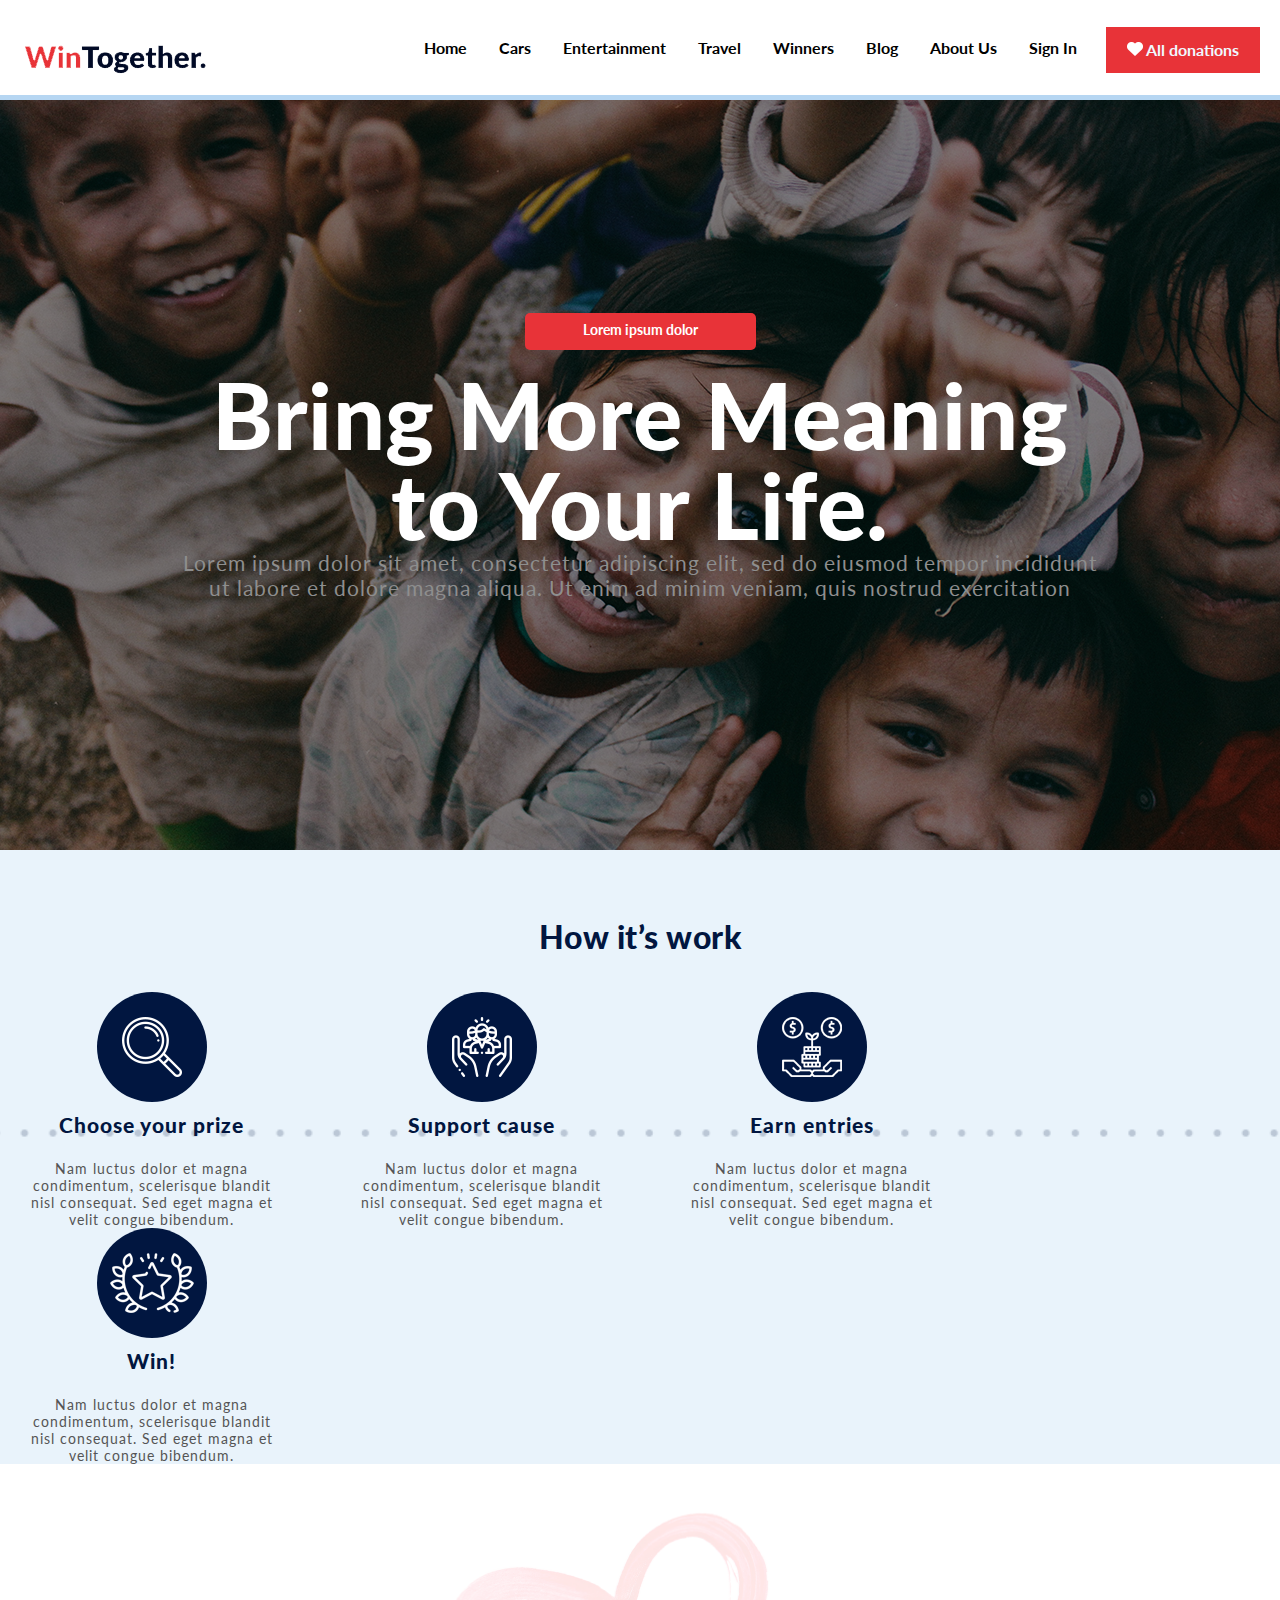
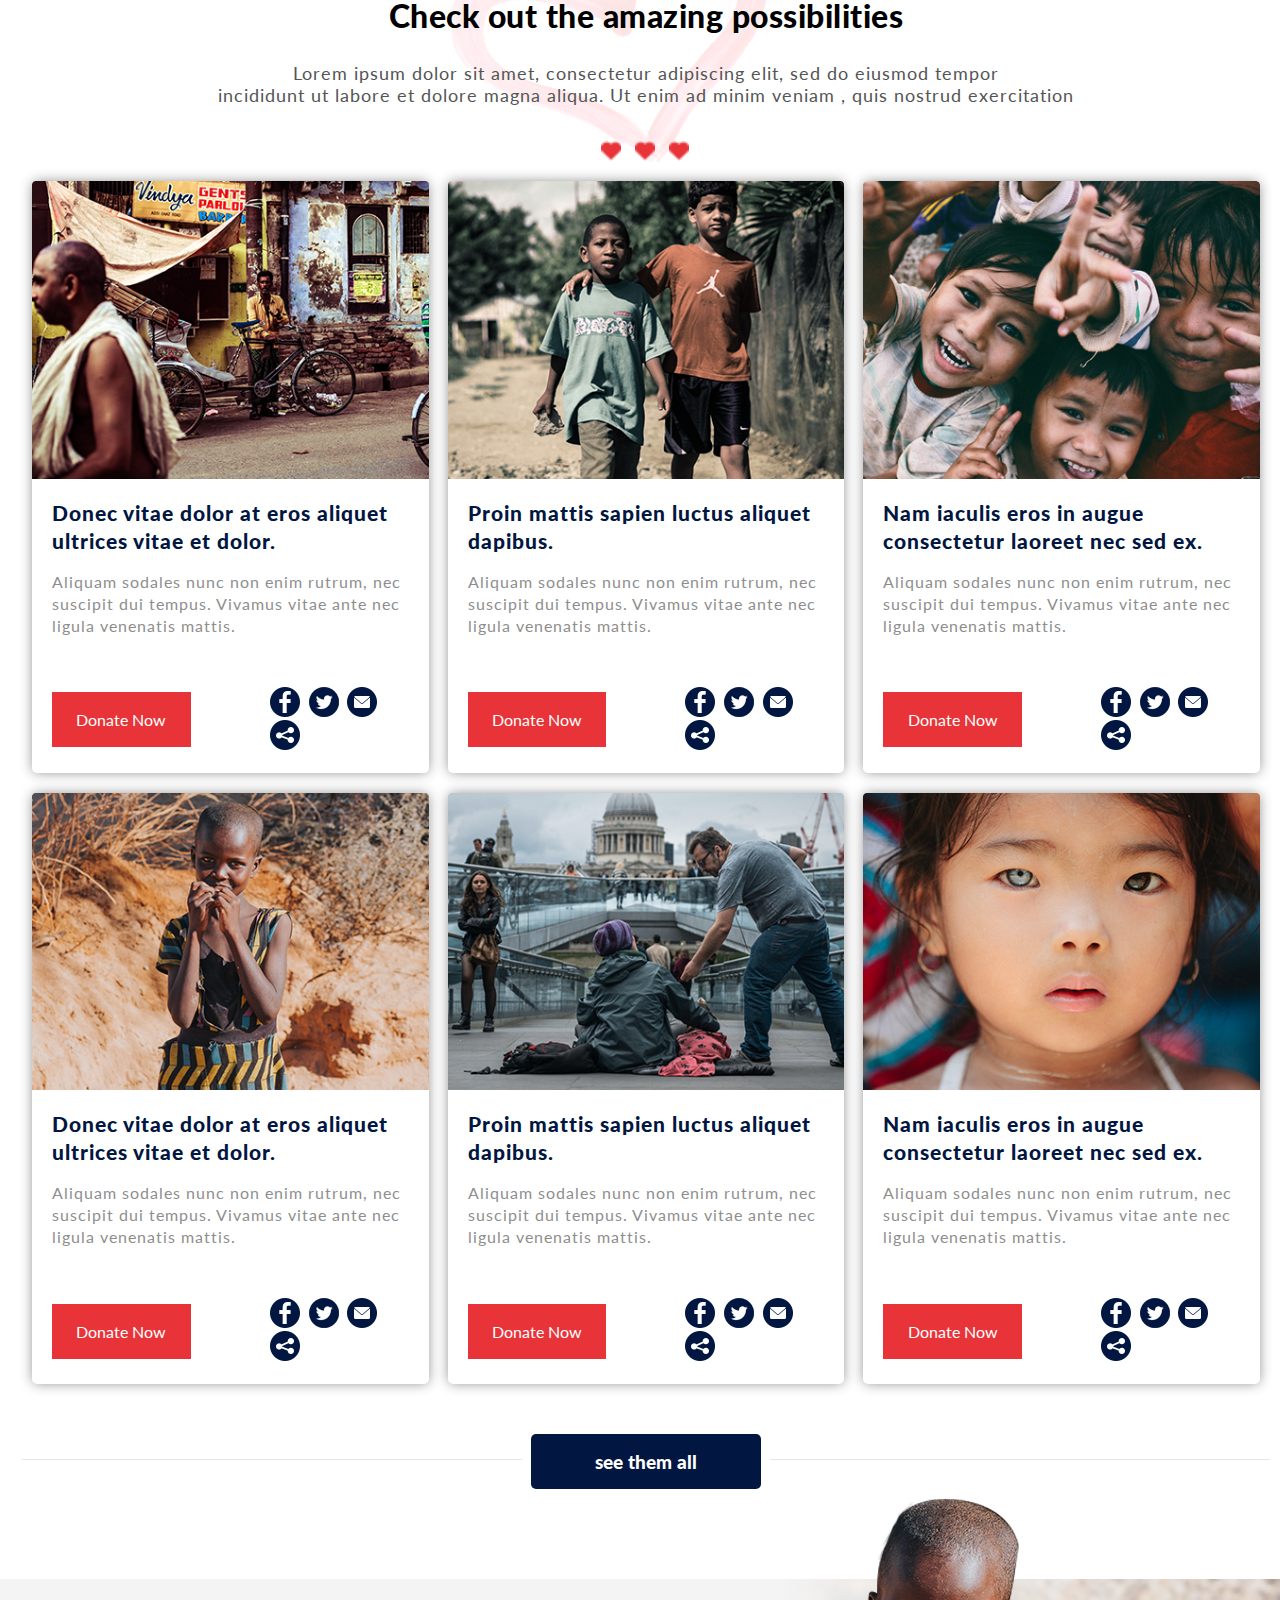
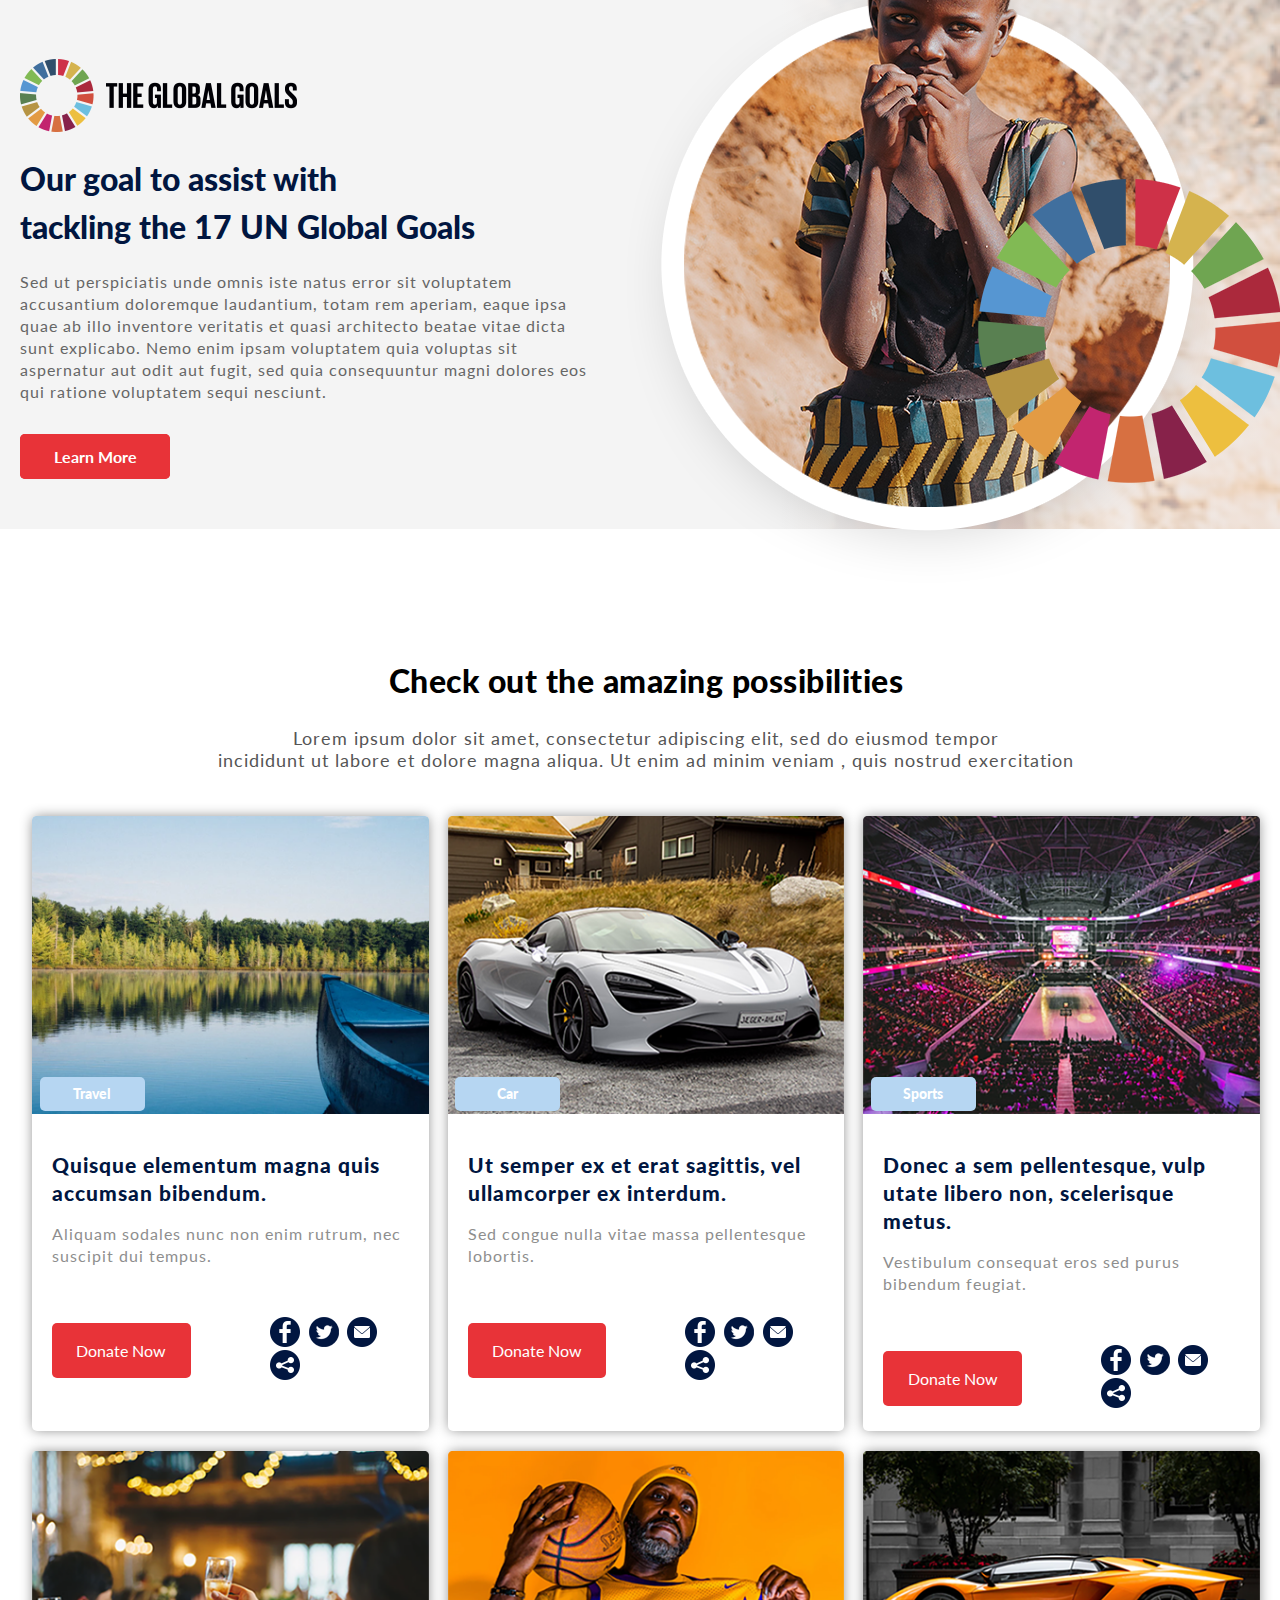
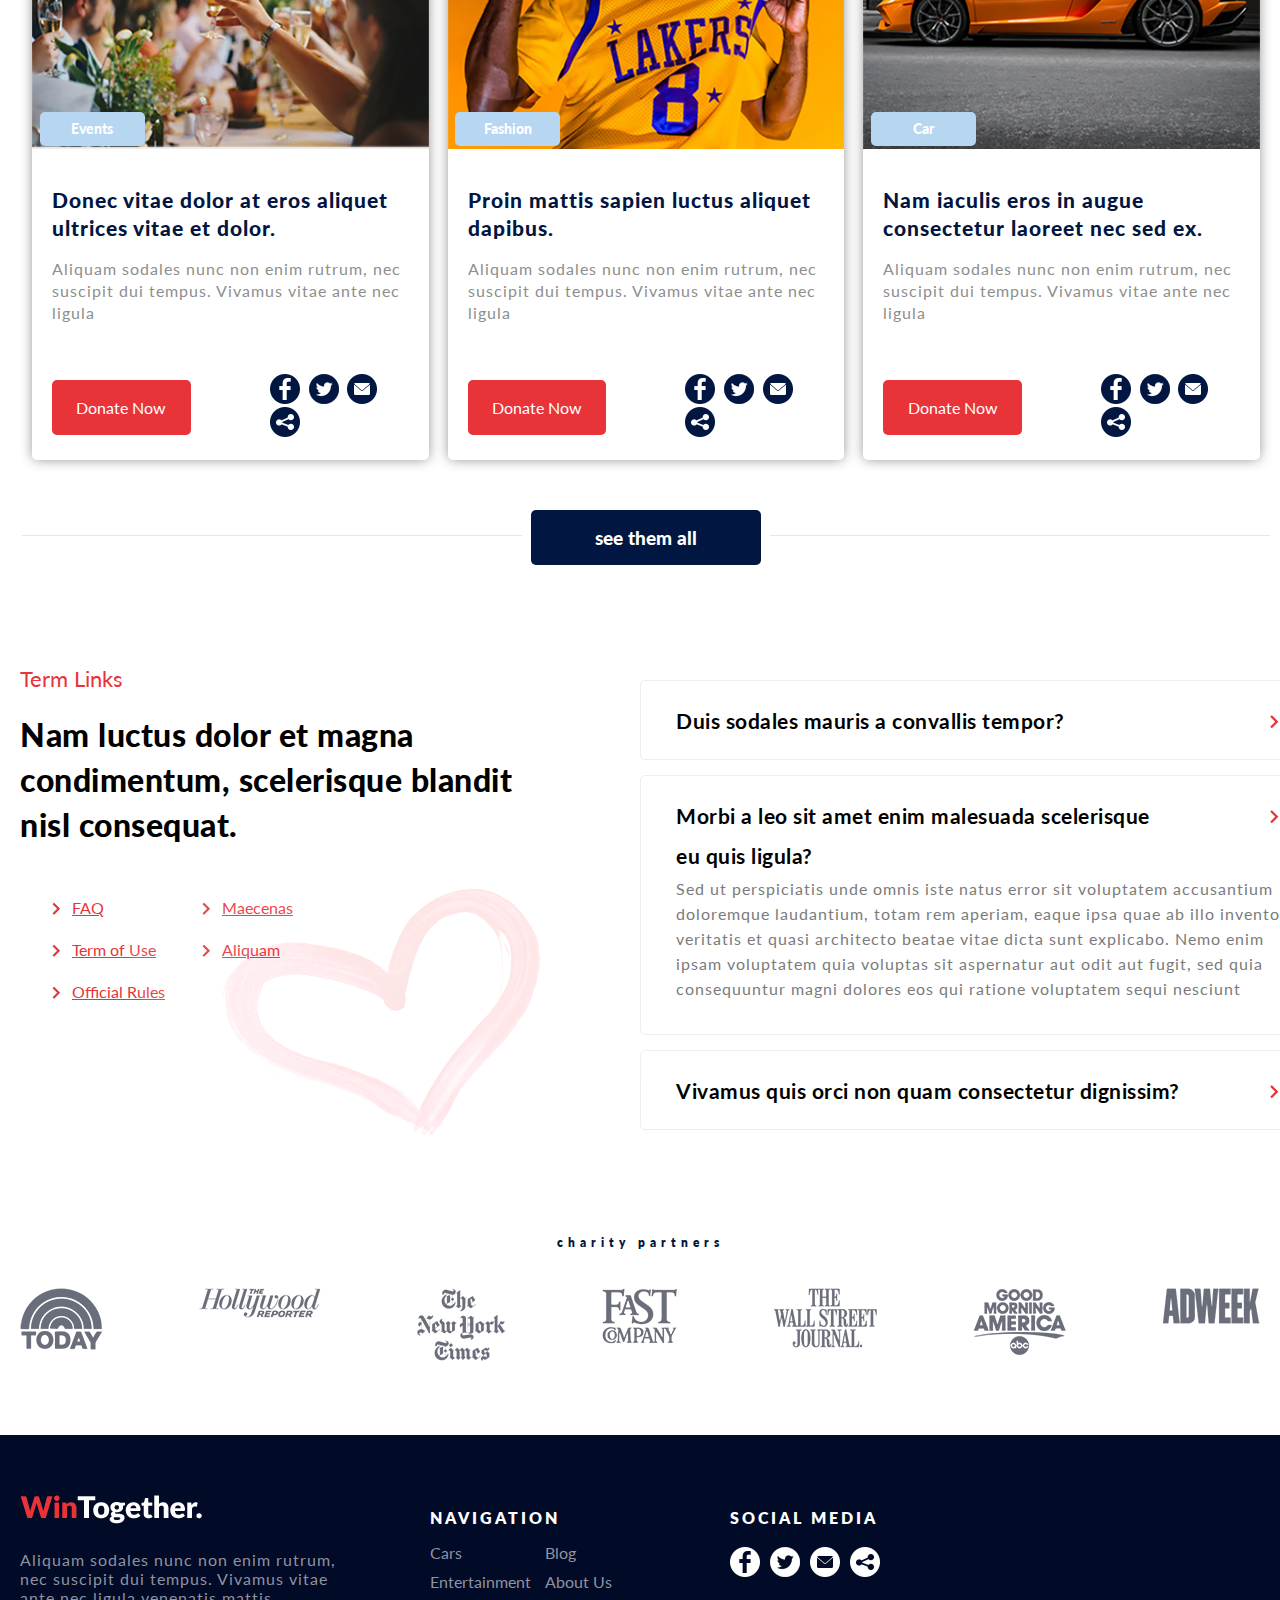
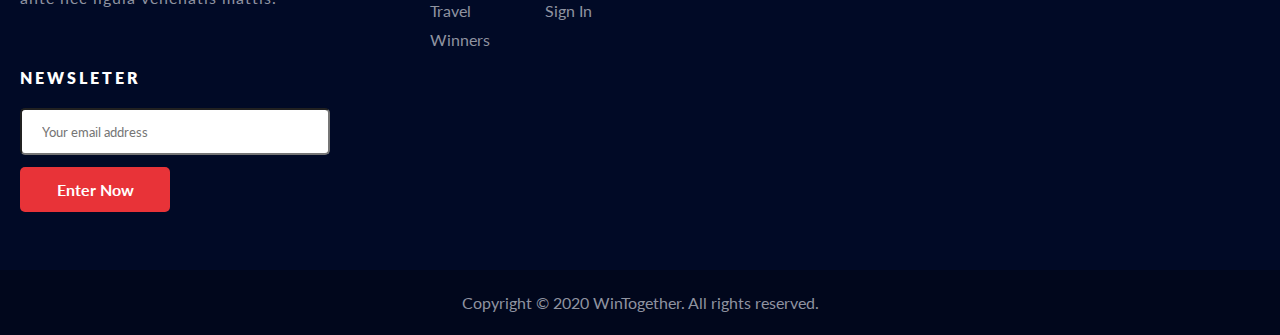
<file: index.html>
<!DOCTYPE html>
<html lang="en">
<head>
    <meta charset="utf-8">
    <meta name="viewport" content="width=device-width, minimum-scale=1.0, maximum-scale=1.0, initial-scale=1.0>
    <meta name="format-detection" content="telephone=no">
    <title>Win together | Home</title>
    <link rel="stylesheet" href="css/style.css">
</head>
<body>
    <main>
    <!-- header section start-->
    <header class="header-wrap">
            <div class="common-wrap clear">
                <div class="header-inner">
                    <a href="#">
                        <div class="logo-wrap">
                            <img src="img/win.png" alt="logo">
                        </div>
                    </a>
                    <nav class="nav-wrap">
                        <div class="main-nav">
                            <ul>
                                <li><a href="#">Home</a></li>
                                <li><a href="#">Cars</a></li>
                                <li><a href="#">Entertainment</a></li>
                                <li><a href="#">Travel</a></li>
                                <li><a href="#">Winners</a></li>
                                <li><a href="#">Blog</a></li>
                                <li><a href="#">About Us</a></li>
                                <li><a href="#">Sign In</a></li>
                            </ul>
                        </div>
                        <div class="side-nav">
                            <div class="header-btn">
                                <a href="#">
                                    <img src="img/heart icon.png" alt="heart-icon">
                                    All donations
                                </a>
                            </div>
                        </div>
                    </nav>
                </div>
            </div>
    </header>
    <!-- header section end -->
    <section class="main-content-wrap">
        <!-- hero section start -->
        <section class="hero-wrap">
            <div class="common-wrap clear">
                <div class="hero-inner">
                    <div class="hero-btn">
                        <a href="#">
                            Lorem ipsum dolor
                        </a>
                    </div>
                    <div class="hero-txt">
                        <h1>Bring More Meaning to Your Life.</h1>
                    <p>Lorem ipsum dolor sit amet, consectetur adipiscing elit, sed do eiusmod tempor incididunt ut labore et dolore magna aliqua. Ut enim ad minim veniam, quis nostrud exercitation </p>
                    </div>
                </div>
            </div>
        </section>
        <!-- hero section end -->

        <!-- activity section start -->
        <section class="activity-wrap">
            <div class="common-wrap clear">
                <div class="activity-inner">
                    <h2>How it’s work</h2>
                    <div class="activity-item-wrap">
                        <div class="activity-item reason">
                            <figure class="activity-item-logo">
                                <img src="img/icon-1.png" alt="">
                            </figure>
                            <h3>Choose your prize</h3>
                            <p>Nam luctus dolor et magna condimentum, scelerisque blandit nisl consequat. Sed eget magna et velit congue bibendum.</p>
                        </div>
                        <div class="activity-item reason">
                            <figure class="activity-item-logo">
                                <img src="img/icon-2.png" alt="">
                            </figure>
                            <h3>Support cause</h3>
                            <p>Nam luctus dolor et magna condimentum, scelerisque blandit nisl consequat. Sed eget magna et velit congue bibendum.</p>
                        </div>
                        <div class="activity-item reason">
                            <figure class="activity-item-logo">
                                <img src="img/icon-3.png" alt="">
                            </figure>
                            <h3>Earn entries</h3>
                            <p>Nam luctus dolor et magna condimentum, scelerisque blandit nisl consequat. Sed eget magna et velit congue bibendum.</p>
                        </div>
                        <div class="activity-item">
                            <figure class="activity-item-logo">
                                <img src="img/icon-4.png" alt="">
                            </figure>
                            <h3>Win!</h3>
                            <p>Nam luctus dolor et magna condimentum, scelerisque blandit nisl consequat. Sed eget magna et velit congue bibendum.</p>
                        </div>
                    </div>
                </div>
            </div>
        </section>
        <!-- activity section end -->

        <!-- amazing-wrap section start -->
        <section class="amazing-wrap">
            <div class="common-wrap clear">
                <div class="amazing-inner">
                    <div class="amazing-txt-wrap">
                        <h2>Check out the amazing possibilities</h2>
                        <p>Lorem ipsum dolor sit amet, consectetur adipiscing elit, sed do eiusmod tempor <br> incididunt ut labore et dolore magna aliqua.
                            Ut enim ad minim veniam
                           , quis nostrud exercitation </p>
                    </div>
                    <div class="love-slider">
                        <ul>
                            <li><a href="#"><img src="img/heart icon red.png" alt=""></a></li>
                            <li><a href="#"><img src="img/heart icon red.png" alt=""></a></li>
                            <li><a href="#"><img src="img/heart icon red.png" alt=""></a></li>
                        </ul>
                    </div>
                    <div class="amazing-item-wrap">
                        <div class="amazing-item">
                           <div class="amazing-item-thumb">
                                <figure>
                                    <img src="img/item-img-1.png" alt="">
                                </figure>
                           </div>
                           <div class="amazing-item-content">
                                <h3>Donec vitae dolor at eros aliquet ultrices vitae et dolor.</h3>
                                <p>Aliquam sodales nunc non enim rutrum, nec suscipit dui tempus. Vivamus vitae ante nec ligula venenatis mattis.</p>
                                <div class="amazing-content-btn-wrap">
                                    <div class="amazing-content-btn">
                                        <a href="#">Donate Now</a>
                                    </div>
                                    <div class="amazing-social-wrap">
                                        <ul>
                                            <li><a href="#"><img src="img/facebook.png" alt=""></a></li>
                                            <li><a href="#"><img src="img/twitter.png" alt=""></a></li>
                                            <li><a href="#"><img src="img/email.png" alt=""></a></li>
                                            <li><a href="#"><img src="img/share.png" alt=""></a></li>
                                        </ul>
                                    </div>
                                </div>
                           </div>
                        </div>
                        <div class="amazing-item">
                            <div class="amazing-item-thumb">
                                 <figure>
                                     <img src="img/ben-dutton-XHRF9iaS7nM-unsplash.png" alt="">
                                 </figure>
                            </div>
                            <div class="amazing-item-content">
                                 <h3>Proin mattis sapien luctus aliquet dapibus.</h3>
                                 <p>Aliquam sodales nunc non enim rutrum, nec suscipit dui tempus. Vivamus vitae ante nec ligula venenatis mattis.</p>
                                 <div class="amazing-content-btn-wrap">
                                     <div class="amazing-content-btn">
                                         <a href="#">Donate Now</a>
                                     </div>
                                     <div class="amazing-social-wrap">
                                         <ul>
                                             <li><a href="#"><img src="img/facebook.png" alt=""></a></li>
                                             <li><a href="#"><img src="img/twitter.png" alt=""></a></li>
                                             <li><a href="#"><img src="img/email.png" alt=""></a></li>
                                             <li><a href="#"><img src="img/share.png" alt=""></a></li>
                                         </ul>
                                     </div>
                                 </div>
                            </div>
                         </div>
                         <div class="amazing-item">
                            <div class="amazing-item-thumb">
                                 <figure>
                                     <img src="img/larm-rmah-AEaTUnvneik-unsplash.png" alt="">
                                 </figure>
                            </div>
                            <div class="amazing-item-content">
                                 <h3>Nam iaculis eros in augue consectetur laoreet nec sed ex.</h3>
                                 <p>Aliquam sodales nunc non enim rutrum, nec suscipit dui tempus. Vivamus vitae ante nec ligula venenatis mattis.</p>
                                 <div class="amazing-content-btn-wrap">
                                     <div class="amazing-content-btn">
                                         <a href="#">Donate Now</a>
                                     </div>
                                     <div class="amazing-social-wrap">
                                         <ul>
                                            <li><a href="#"><img src="img/facebook.png" alt=""></a></li>
                                            <li><a href="#"><img src="img/twitter.png" alt=""></a></li>
                                            <li><a href="#"><img src="img/email.png" alt=""></a></li>
                                            <li><a href="#"><img src="img/share.png" alt=""></a></li>
                                         </ul>
                                     </div>
                                 </div>
                            </div>
                         </div>
                         <div class="amazing-item">
                            <div class="amazing-item-thumb">
                                 <figure>
                                     <img src="img/tucker-tangeman-IrtRZ-6HxIE-unsplash.png" alt="">
                                 </figure>
                            </div>
                            <div class="amazing-item-content">
                                 <h3>Donec vitae dolor at eros aliquet ultrices vitae et dolor.</h3>
                                 <p>Aliquam sodales nunc non enim rutrum, nec suscipit dui tempus. Vivamus vitae ante nec ligula venenatis mattis.</p>
                                 <div class="amazing-content-btn-wrap">
                                     <div class="amazing-content-btn">
                                         <a href="#">Donate Now</a>
                                     </div>
                                     <div class="amazing-social-wrap">
                                         <ul>
                                            <li><a href="#"><img src="img/facebook.png" alt=""></a></li>
                                            <li><a href="#"><img src="img/twitter.png" alt=""></a></li>
                                            <li><a href="#"><img src="img/email.png" alt=""></a></li>
                                            <li><a href="#"><img src="img/share.png" alt=""></a></li>
                                         </ul>
                                     </div>
                                 </div>
                            </div>
                         </div>
                         <div class="amazing-item">
                            <div class="amazing-item-thumb">
                                 <figure>
                                     <img src="img/tom-parsons-pVmjvK44Dao-unsplash.png" alt="">
                                 </figure>
                            </div>
                            <div class="amazing-item-content">
                                 <h3>Proin mattis sapien luctus aliquet dapibus.</h3>
                                 <p>Aliquam sodales nunc non enim rutrum, nec suscipit dui tempus. Vivamus vitae ante nec ligula venenatis mattis.</p>
                                 <div class="amazing-content-btn-wrap">
                                     <div class="amazing-content-btn">
                                         <a href="#">Donate Now</a>
                                     </div>
                                     <div class="amazing-social-wrap">
                                         <ul>
                                            <li><a href="#"><img src="img/facebook.png" alt=""></a></li>
                                            <li><a href="#"><img src="img/twitter.png" alt=""></a></li>
                                            <li><a href="#"><img src="img/email.png" alt=""></a></li>
                                            <li><a href="#"><img src="img/share.png" alt=""></a></li>
                                         </ul>
                                     </div>
                                 </div>
                            </div>
                         </div>
                         <div class="amazing-item">
                            <div class="amazing-item-thumb">
                                 <figure>
                                     <img src="img/karl-fredrickson-3rb_hH3qzio-unsplash.png" alt="">
                                 </figure>
                            </div>
                            <div class="amazing-item-content">
                                 <h3>Nam iaculis eros in augue consectetur laoreet nec sed ex.</h3>
                                 <p>Aliquam sodales nunc non enim rutrum, nec suscipit dui tempus. Vivamus vitae ante nec ligula venenatis mattis.</p>
                                 <div class="amazing-content-btn-wrap">
                                     <div class="amazing-content-btn">
                                         <a href="#">Donate Now</a>
                                     </div>
                                     <div class="amazing-social-wrap">
                                         <ul>
                                            <li><a href="#"><img src="img/facebook.png" alt=""></a></li>
                                            <li><a href="#"><img src="img/twitter.png" alt=""></a></li>
                                            <li><a href="#"><img src="img/email.png" alt=""></a></li>
                                            <li><a href="#"><img src="img/share.png" alt=""></a></li>
                                         </ul>
                                     </div>
                                 </div>
                            </div>
                         </div>
                    </div>
                    <div class="see-them-btn">
                        <a href="#">see them all</a>
                    </div>
                </div>
            </div>
        </section>
        <!-- amazing-wrap section end -->

        <!-- global-goals section start -->
        <section class="global-goals">
            <div class="common-wrap clear">
                <div class="global-goals-inner">
                    <div class="global-goals-content">
                        <div class="global-goals-logo">
                            <figure><img src="img/GG_logo-horizontal.png" alt=""></figure>
                        </div>
                        <div class="global-txt">
                            <h2>Our goal to assist with <br>
                                tackling the 17 UN Global Goals</h2>
                            <p>Sed ut perspiciatis unde omnis iste natus error sit voluptatem accusantium doloremque laudantium, totam rem aperiam, eaque ipsa quae ab illo inventore veritatis et quasi architecto beatae vitae dicta sunt explicabo. Nemo enim ipsam voluptatem quia voluptas sit aspernatur aut odit aut fugit, sed quia consequuntur magni dolores eos qui ratione voluptatem sequi nesciunt. 
                            </p>
                        </div>
                        <a href="#">
                            <div class="learn-more-btn">
                                <a href="#">Learn More</a>
                            </div>
                        </a>
                    </div>
                    <div class="global-goals-thumbs">
                        <figure>
                            <img src="img/global-thumbs.png" alt="">
                        </figure>
                    </div>
                    
                </div>
            </div>
        </section>
        <!-- global-goals section end -->

        <!-- possibility section start -->
        <section class="possibility">
            <div class="common-wrap clear">
                <div class="possibility-inner">
                    <div class="possibility-txt-wrap">
                        <h2>Check out the amazing possibilities</h2>
                        <p>Lorem ipsum dolor sit amet, consectetur adipiscing elit, sed do eiusmod tempor <br> incididunt ut labore et dolore magna aliqua.
                            Ut enim ad minim veniam
                           , quis nostrud exercitation </p>
                    </div>
                    <div class="possibility-item-wrap">
                        <div class="possibility-item">
                            <div class="possibility-item-thumb">
                                <img src="img/possibility-1.png" alt="">
                                <div class="thumb-stamp">
                                    <a href="#">Travel</a>
                                </div>
                            </div>
                            <div class="possibility-item-content">
                                <h3>Quisque elementum magna quis accumsan bibendum.</h3>
                                <p>Aliquam sodales nunc non enim rutrum, nec suscipit dui tempus.</p>
                                <div class="possibility-content-btn-wrap">
                                    <div class="possibility-content-btn">
                                        <a href="#">Donate Now</a>
                                    </div>
                                    <div class="possibility-social-wrap">
                                        <ul>
                                           <li><a href="#"><img src="img/facebook.png" alt=""></a></li>
                                           <li><a href="#"><img src="img/twitter.png" alt=""></a></li>
                                           <li><a href="#"><img src="img/email.png" alt=""></a></li>
                                           <li><a href="#"><img src="img/share.png" alt=""></a></li>
                                        </ul>
                                    </div>
                                </div>
                           </div>
                        </div>
                        <div class="possibility-item">
                            <div class="possibility-item-thumb">
                                <img src="img/possibility-2.png" alt="">
                                <div class="thumb-stamp">
                                    <a href="#">Car</a>
                                </div>
                            </div>
                            <div class="possibility-item-content">
                                <h3>Ut semper ex et erat sagittis, vel ullamcorper ex interdum.</h3>
                                <p>Sed congue nulla vitae massa pellentesque lobortis.</p>
                                <div class="possibility-content-btn-wrap">
                                    <div class="possibility-content-btn">
                                        <a href="#">Donate Now</a>
                                    </div>
                                    <div class="possibility-social-wrap">
                                        <ul>
                                           <li><a href="#"><img src="img/facebook.png" alt=""></a></li>
                                           <li><a href="#"><img src="img/twitter.png" alt=""></a></li>
                                           <li><a href="#"><img src="img/email.png" alt=""></a></li>
                                           <li><a href="#"><img src="img/share.png" alt=""></a></li>
                                        </ul>
                                    </div>
                                </div>
                           </div>
                        </div>
                        <div class="possibility-item">
                            <div class="possibility-item-thumb">
                                <img src="img/possibility-3.png" alt="">
                                <div class="thumb-stamp">
                                    <a href="#">Sports</a>
                                </div>
                            </div>
                            <div class="possibility-item-content">
                                <h3>Donec a sem pellentesque, vulp utate libero non, scelerisque metus.</h3>
                                <p>Vestibulum consequat eros sed purus bibendum feugiat.</p>
                                <div class="possibility-content-btn-wrap">
                                    <div class="possibility-content-btn">
                                        <a href="#">Donate Now</a>
                                    </div>
                                    <div class="possibility-social-wrap">
                                        <ul>
                                           <li><a href="#"><img src="img/facebook.png" alt=""></a></li>
                                           <li><a href="#"><img src="img/twitter.png" alt=""></a></li>
                                           <li><a href="#"><img src="img/email.png" alt=""></a></li>
                                           <li><a href="#"><img src="img/share.png" alt=""></a></li>
                                        </ul>
                                    </div>
                                </div>
                           </div>
                        </div>
                        <div class="possibility-item">
                            <div class="possibility-item-thumb">
                                <img src="img/possibility-4.png" alt="">
                                <div class="thumb-stamp">
                                    <a href="#">Events</a>
                                </div>
                            </div>
                            <div class="possibility-item-content">
                                <h3>Donec vitae dolor at eros aliquet ultrices vitae et dolor.</h3>
                                <p>Aliquam sodales nunc non enim rutrum, nec suscipit dui tempus. Vivamus vitae ante nec ligula</p>
                                <div class="possibility-content-btn-wrap">
                                    <div class="possibility-content-btn">
                                        <a href="#">Donate Now</a>
                                    </div>
                                    <div class="possibility-social-wrap">
                                        <ul>
                                           <li><a href="#"><img src="img/facebook.png" alt=""></a></li>
                                           <li><a href="#"><img src="img/twitter.png" alt=""></a></li>
                                           <li><a href="#"><img src="img/email.png" alt=""></a></li>
                                           <li><a href="#"><img src="img/share.png" alt=""></a></li>
                                        </ul>
                                    </div>
                                </div>
                           </div>
                        </div>
                        <div class="possibility-item">
                            <div class="possibility-item-thumb">
                                <img src="img/possibility-5.png" alt="">
                                <div class="thumb-stamp">
                                    <a href="#">Fashion</a>
                                </div>
                            </div>
                            <div class="possibility-item-content">
                                <h3>Proin mattis sapien luctus aliquet dapibus.</h3>
                                <p>Aliquam sodales nunc non enim rutrum, nec suscipit dui tempus. Vivamus vitae ante nec ligula</p>
                                <div class="possibility-content-btn-wrap">
                                    <div class="possibility-content-btn">
                                        <a href="#">Donate Now</a>
                                    </div>
                                    <div class="possibility-social-wrap">
                                        <ul>
                                           <li><a href="#"><img src="img/facebook.png" alt=""></a></li>
                                           <li><a href="#"><img src="img/twitter.png" alt=""></a></li>
                                           <li><a href="#"><img src="img/email.png" alt=""></a></li>
                                           <li><a href="#"><img src="img/share.png" alt=""></a></li>
                                        </ul>
                                    </div>
                                </div>
                           </div>
                        </div>
                        <div class="possibility-item">
                            <div class="possibility-item-thumb">
                                <img src="img/possibility-6.png" alt="">
                                <div class="thumb-stamp">
                                    <a href="#">Car</a>
                                </div>
                            </div>
                            <div class="possibility-item-content">
                                <h3>Nam iaculis eros in augue consectetur laoreet nec sed ex.</h3>
                                <p>Aliquam sodales nunc non enim rutrum, nec suscipit dui tempus. Vivamus vitae ante nec ligula</p>
                                <div class="possibility-content-btn-wrap">
                                    <div class="possibility-content-btn">
                                        <a href="#">Donate Now</a>
                                    </div>
                                    <div class="possibility-social-wrap">
                                        <ul>
                                           <li><a href="#"><img src="img/facebook.png" alt=""></a></li>
                                           <li><a href="#"><img src="img/twitter.png" alt=""></a></li>
                                           <li><a href="#"><img src="img/email.png" alt=""></a></li>
                                           <li><a href="#"><img src="img/share.png" alt=""></a></li>
                                        </ul>
                                    </div>
                                </div>
                           </div>
                        </div>
                    </div>
                    <div class="see-them-btn">
                        <a href="#">see them all</a>
                    </div>
                </div>
            </div>
        </section>
        <!-- possibility section end -->

        <!-- terms section start -->
        <section class="terms">
            <div class="common-wrap clear">
                <div class="terms-inner">
                    <div class="terms-qstn">
                        <span>Term Links</span>
                        <h2>Nam luctus dolor et magna 
                            condimentum, scelerisque blandit
                            nisl consequat. </h2>
                        <div class="terms-links">
                            <div class="terms-item">
                                <figure><img src="img/arrow icon.png" alt=""></figure>
                                <span><a href="#">FAQ</a></span>
                            </div>
                            <div class="terms-item">
                                <figure><img src="img/arrow icon.png" alt=""></figure>
                                <span><a href="#">Maecenas</a></span>
                            </div>
                            <div class="terms-item">
                                <figure><img src="img/arrow icon.png" alt=""></figure>
                                <span><a href="#">Term of Use</a></span>
                            </div>
                            <div class="terms-item">
                                <figure><img src="img/arrow icon.png" alt=""></figure>
                                <span><a href="#">Aliquam</a></span>
                            </div>
                            <div class="terms-item">
                                <figure><img src="img/arrow icon.png" alt=""></figure>
                                <span><a href="#">Official Rules</a></span>
                            </div>
                        </div>
                        <div class="love-bg">
                            <figure><img src="img/AdobeStock_298440525.png" alt=""></figure>
                        </div>
                </div>
                <div class="faq">
                    <div class="faq-item">
                        <h2>Duis sodales mauris a convallis tempor?</h2>
                    </div>
                    <div class="faq-item">
                        <h2>Morbi a leo sit amet enim malesuada scelerisque <br> eu quis ligula?</h2>
                        <p>Sed ut perspiciatis unde omnis iste natus error sit voluptatem accusantium doloremque laudantium, totam rem aperiam, eaque ipsa quae ab illo inventore veritatis et quasi architecto beatae vitae dicta sunt explicabo. Nemo enim ipsam voluptatem quia voluptas sit aspernatur aut odit aut fugit, sed quia consequuntur magni dolores eos qui ratione voluptatem sequi nesciunt</p>
                    </div>
                    <div class="faq-item">
                        <h2>Vivamus quis orci non quam consectetur dignissim?</h2>
                    </div>
                </div>
            </div>
        </section>
        <!-- terms section end-->

        <!-- sponsor section start -->
        <section class="sponsor">
            <div class="common-wrap clear">
                <div class="sponsor-inner">
                    <h3>charity partners</h3>
                    <div class="partner-wrap">
                        <ul>
                            <li><a href="#"><img src="img/1.png" alt=""></a></li>
                            <li><a href="#"><img src="img/2.png" alt=""></a></li>
                            <li><a href="#"><img src="img/3.png" alt=""></a></li>
                            <li><a href="#"><img src="img/4.png" alt=""></a></li>
                            <li><a href="#"><img src="img/5.png" alt=""></a></li>
                            <li><a href="#"><img src="img/6.png" alt=""></a></li>
                            <li><a href="#"><img src="img/7.png" alt=""></a></li>
                        </ul>
                    </div>
                </div>
            </div>
        </section>
        <!-- sponsor section end -->

    </section>
    <!-- footer section start -->
    <footer class="footer-wrap">
            <div class="common-wrap clear">
                <div class="footer-inner">
                    <div class="footer-description">
                        <div class="footer-logo">
                            <figure><img src="img/WinTogether..png" alt=""></figure>
                        </div>
                        <p>Aliquam sodales nunc non enim rutrum, nec suscipit dui tempus. Vivamus vitae ante nec ligula venenatis mattis.</p>
                    </div>
                    <div class="footer-navigatin">
                        <h3>NAVIGATION</h3>
                        <ul>
                            <li><a href="#">Cars</a></li>
                            <li><a href="#">Blog</a></li>
                            <li><a href="#">Entertainment</a></li>
                            <li><a href="#">About Us</a></li>
                            <li><a href="#">Travel</a></li>
                            <li><a href="#">Sign In</a></li>
                            <li><a href="#">Winners</a></li>
                        </ul>
                    </div>
                    <div class="footer-social">
                        <h3>SOCIAL MEDIA</h3>
                        <ul>
                            <li><a href="#"><img src="img/facebook-footer.png" alt=""></a></li>
                            <li><a href="#"><img src="img/twitter-footer.png" alt=""></a></li>
                            <li><a href="#"><img src="img/email-footer.png" alt=""></a></li>
                            <li><a href="#"><img src="img/share-footer.png" alt=""></a></li>
                        </ul>
                    </div>
                    <div class="footer-newsteller">
                        <h3>NEWSLETER</h3>
                        <input type="email" placeholder="Your email address">
                        <div class="enter-now-btn">
                            <a href="#">Enter Now</a>
                        </div>
                    </div>
                </div>
            </div>
            <div class="footer-bottom">
                <a href="#">Copyright © 2020 WinTogether. All rights reserved. </a>
            </div>
    </footer>
    <!-- footer section end -->
    </main>
</body>
</html>
</file>
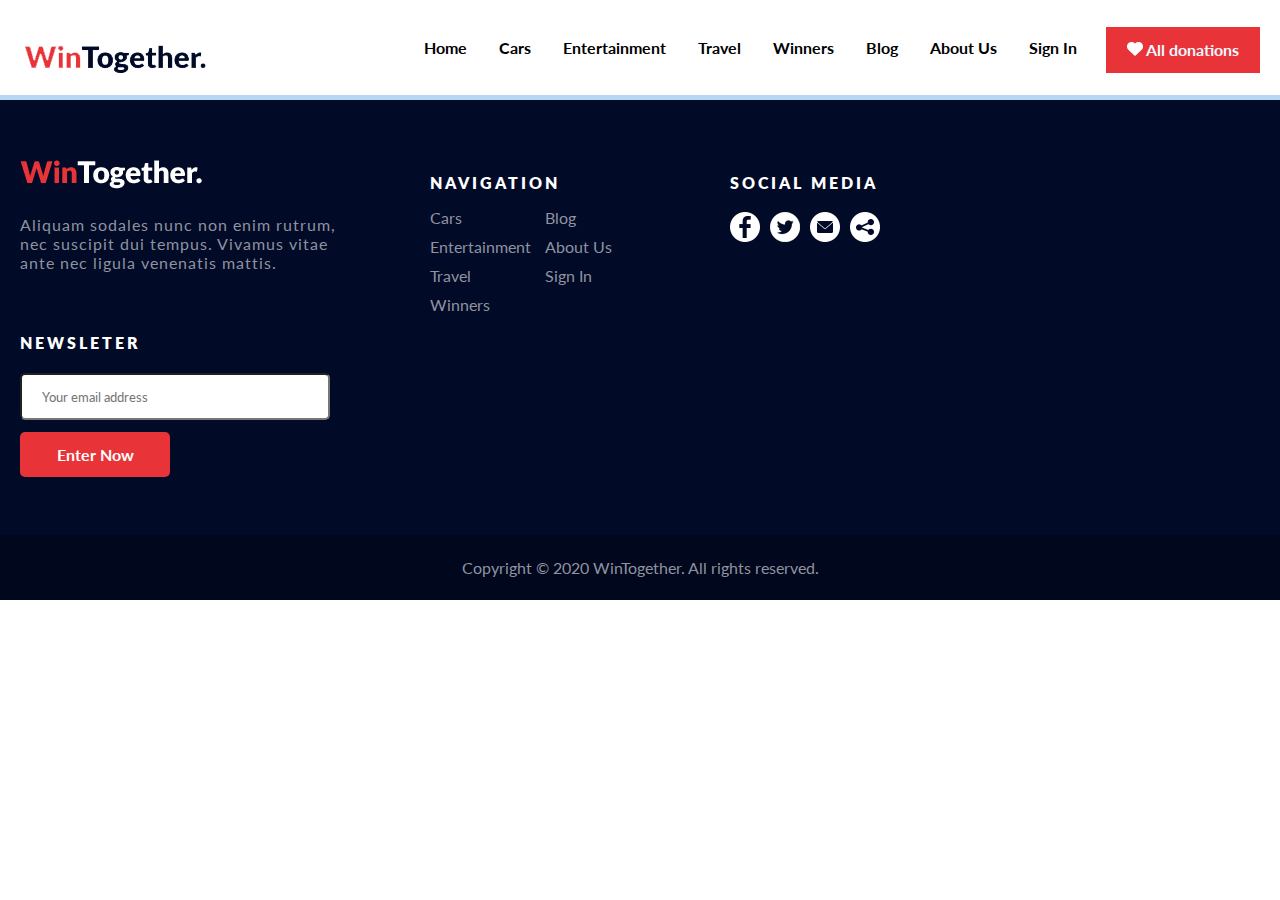
<file: about.html>
<!DOCTYPE html>
<html lang="en">
<head>
    <meta charset="utf-8">
    <meta name="viewport" content="width=device-width, minimum-scale=1.0, maximum-scale=1.0, initial-scale=1.0>
    <meta name="format-detection" content="telephone=no">
    <title>Win together | about</title>
    <link rel="stylesheet" href="css/style.css">
</head>
<body>
    <main>
    <!-- header section start-->
    <header class="header-wrap">
            <div class="common-wrap clear">
                <div class="header-inner">
                    <a href="#">
                        <div class="logo-wrap">
                            <img src="img/win.png" alt="logo">
                        </div>
                    </a>
                    <nav class="nav-wrap">
                        <div class="main-nav">
                            <ul>
                                <li><a href="#">Home</a></li>
                                <li><a href="#">Cars</a></li>
                                <li><a href="#">Entertainment</a></li>
                                <li><a href="#">Travel</a></li>
                                <li><a href="#">Winners</a></li>
                                <li><a href="#">Blog</a></li>
                                <li><a href="#">About Us</a></li>
                                <li><a href="#">Sign In</a></li>
                            </ul>
                        </div>
                        <div class="side-nav">
                            <div class="header-btn">
                                <a href="#">
                                    <img src="img/heart icon.png" alt="heart-icon">
                                    All donations
                                </a>
                            </div>
                        </div>
                    </nav>
                </div>
            </div>
    </header>
    <!-- header section end -->
    <section class="main-content-wrap">
        <!-- hero section start -->

        <!-- hero section end -->

        <!-- activity section start -->

        <!-- activity section end -->

        <!-- amazing-wrap section start -->

        <!-- amazing-wrap section end -->

        <!-- global-goals section start -->

        <!-- global-goals section end -->

        <!-- possibility section start -->

        <!-- possibility section end -->

        <!-- terms section start -->

        <!-- terms section end-->

        <!-- sponsor section start -->

        <!-- sponsor section end -->

    </section>
    <!-- footer section start -->
    <footer class="footer-wrap">
            <div class="common-wrap clear">
                <div class="footer-inner">
                    <div class="footer-description">
                        <div class="footer-logo">
                            <figure><img src="img/WinTogether..png" alt=""></figure>
                        </div>
                        <p>Aliquam sodales nunc non enim rutrum, nec suscipit dui tempus. Vivamus vitae ante nec ligula venenatis mattis.</p>
                    </div>
                    <div class="footer-navigatin">
                        <h3>NAVIGATION</h3>
                        <ul>
                            <li><a href="#">Cars</a></li>
                            <li><a href="#">Blog</a></li>
                            <li><a href="#">Entertainment</a></li>
                            <li><a href="#">About Us</a></li>
                            <li><a href="#">Travel</a></li>
                            <li><a href="#">Sign In</a></li>
                            <li><a href="#">Winners</a></li>
                        </ul>
                    </div>
                    <div class="footer-social">
                        <h3>SOCIAL MEDIA</h3>
                        <ul>
                            <li><a href="#"><img src="img/facebook-footer.png" alt=""></a></li>
                            <li><a href="#"><img src="img/twitter-footer.png" alt=""></a></li>
                            <li><a href="#"><img src="img/email-footer.png" alt=""></a></li>
                            <li><a href="#"><img src="img/share-footer.png" alt=""></a></li>
                        </ul>
                    </div>
                    <div class="footer-newsteller">
                        <h3>NEWSLETER</h3>
                        <input type="email" placeholder="Your email address">
                        <div class="enter-now-btn">
                            <a href="#">Enter Now</a>
                        </div>
                    </div>
                </div>
            </div>
            <div class="footer-bottom">
                <a href="#">Copyright © 2020 WinTogether. All rights reserved. </a>
            </div>
    </footer>
    <!-- footer section end -->
    </main>
</body>
</html>
</file>
<file: css/style.css>
@import url('https://fonts.googleapis.com/css2?family=Lato:wght@400;700;900&display=swap');
*{
   margin: 0;
   padding: 0;
   outline: none;
   box-sizing: border-box;
   font-family: 'Lato', sans-serif;
}
main{
   float: left;
   width: 100%;
   overflow: hidden;
}
.common-wrap{
   margin: 0 auto;
   max-width: 1340px;
   clear: both;
   padding: 0 20px;
}
h1,h2,h4,h5,h6{
   margin-top: 20px;
   font-size: 32px;
   font-weight: black;
   letter-spacing: .5px;
   color: black;
   line-height: 24px;
   text-align: center;
}
h3{
   font-size: 20px;
   font-weight: 800;
   color: #000000;
   letter-spacing: 1px;
   line-height: 31px;
   margin-top: 7px;
}
p{
   font-size: 16px;
   font-weight: 400;
   letter-spacing: 1px;
   color: #8e8e8e ;
}
ul{
   list-style-type: none;

}
li{
   display: inline-block;
}
a{
   text-decoration: none;
   color: #fff;
}
.clear::after{
   content: '.'; clear: both; display: block; height: 0; line-height: 0; visibility: hidden;
}

/*  start the header wrap  
================================================= */
.header-wrap{
   float: left;
   width: 100%;
   border-bottom: 5px solid #b6d6f2;
}
.header-inner{
   float: left;
   width: 100%;
}
.logo-wrap{
   float: left;
   width: 182px;
   margin-top: 37px;
}
.nav-wrap{
   float: right;
}
.main-nav{
   float: left;
   margin-top: 25px;
}
.main-nav li{
   margin-left: 28px;
   padding-bottom: 24px;
}
.main-nav li a {
   color: black;
   position: relative;
   line-height: 46px;
   font-size: 16px;
   font-weight: 700;
   transition: 0.4s;
}
.main-nav li a:hover{
   color: #e83338;
  
}
.main-nav li a::after{
   position: absolute;
   content: "";
   width: 0;
   bottom: -43px;
   left: 50%;
   height: 5px;
   background-color: #e83338;
   transition: 0.4s;
   transform: translateX(-50%);

}
.main-nav li a:hover::after{
   opacity: 1;
   width: 100%;
}
.side-nav{
   float: right;
}
.header-btn{
   width: 154px;
   margin-top: 27px;
   margin-left: 29px;
   background-color: #e83338;
   text-align: center;
   box-shadow: inset 0 0 0 0 yellow;
   transition: ease-in 0.5s;
}
.header-btn a{
   font-size: 16px;
   font-weight: 700;
   line-height: 46px;
   text-decoration: none;
   color: aliceblue ;
}
.header-btn:hover{
   box-shadow: inset 154px 0 0 0 blue;
}
/*  end the header wrap  
================================================= */


/*  start hero wrap 
================================================= */
.hero-wrap{
   float: left;
   width: 100%;
   min-height: 750px;
   background: url(../img/hero-background\ image.png);
   background-position: center;
   background-repeat: no-repeat;
   background-size: cover;
}
.hero-inner{
   float: left;
   width: 100%;
}
.hero-btn{
   width: 231px;
   height: 37px;
   background: #e83338;
   margin: 0 auto;
   border-radius: 5px;
   margin-top: 213px;
   box-shadow: inset 0 0 0 0 blue;
   transition: ease-in 0.4s;
}
.hero-btn a{
   display: block;
   text-align: center;
   line-height: 33px;
   font-size: 14px;
   font-weight: 700;
}
.hero-txt{
   margin: 0 auto;
   width: 75%;
}
.hero-txt h1{
   font-size: 92px;
   font-weight: 900;
   color: #fff;
   line-height: 90px;
}
.hero-txt p{
   text-align: center;
   font-size: 21px;
}
.hero-btn:hover{
   box-shadow: inset 0 37px 0 0 gray;
}
/*  end hero wrap 
================================================= */


/*  start activity wrap 
================================================= */
.activity-wrap{
   float: left;
   width: 100%;
   min-height: 440px;
   background: url(../img/activity-bg.png);
   background-position: center;
   background-repeat: no-repeat;
   background-size: cover;
}
.activity-inner{
   float: left;
   width: 100%;
   margin-top: 55px;
}
.activity-inner h2{
   font-size: 32px;
   color: #011640;
   font-weight: 900;
}
.activity-item-wrap{
   margin: 0 auto;
   max-width: 1260px;
   min-height: 240px;
   margin-top: 43px;
}
.activity-item{
   float: left;
   max-width: 263px;
   height: 100%;
}
.reason{
   margin-right: 67px;
}
.activity-item-logo{
   margin: 0 auto;
   max-width: 110px;
   height: 110px;
   border-radius: 50%;
   background: #011640;
   display: flex;
   align-items: center;
   justify-content: center;
}
.activity-item h3{
   text-align: center;
   font-size: 21px;
   font-weight: 900;
   color: #011640;
}
.activity-item p{
   text-align: center;
   font-size: 14px;
   color: #555555;
   padding-top: 20px;
}
/*  end activity wrap 
================================================= */


/*  start amazing wrap 
================================================= */
.amazing-wrap{
   float: left;
   width: 100%;
   min-height: 1610px;
   background: url(../img/amazing-bg.png);
   background-position: center top;
   background-repeat: no-repeat;
   background-size: cover;
}
.amazing-wrap .common-wrap{
   max-width: 1352px;
   padding: 0 20px;
   margin: 0 auto;
   clear: both;
}
.amazing-inner{
   float: left;
   width: 100%;
   margin-top: 120px;
   padding-left: 12px;
}
.amazing-txt-wrap{
   margin: auto;
   max-width: 860px;
}
.amazing-txt-wrap h2{
   font-weight: 900;
   font-size: 32px;
}
.amazing-txt-wrap p{
   text-align: center;
   font-size: 18px;
   margin-top: 34px;
   color: #555555;
}
.love-slider{
   margin: auto;
   max-width: 100px;
   height: 40px;
   margin-top: 35px;
}
.love-slider li{
   padding-left: 5px;
   padding-right: 5px;
}
.love-slider img {
   width: 20px;
   height: 20px;
}
.amazing-item-wrap{
   display: flex;
   flex-flow: row wrap;
   width: 100%;
   column-gap: 1.53%;
   row-gap: 20px;
}

.amazing-item{
   width: 32.30769230769231%;
   box-shadow: 0px 0px 13px -1px #888888;
   border-radius: 5px;
}
.amazing-item-thumb{
   float: left;
   width: 100%;
}
.amazing-item-thumb figure{
   float: left;
   width: 100%;
}
.amazing-item-thumb img{
   float: left;
   width: 100%;
}
.amazing-item-content{
   float: left;
   width: 100%;
   padding: 20px;
}
.amazing-item-content h3{
   font-size: 21px; 
   line-height: 28px; 
   margin-top: 0;
   font-weight: 900;
   color: #011640;
}
.amazing-item-content p{
   font-size: 16px;
   line-height: 22px;
   margin-top: 16px;
}

.amazing-content-btn-wrap{
   display: flex;
   flex-flow: row wrap;
   align-items: center;
   justify-content: space-between;
   width: 100%;
   margin-top: 50px;
}
.amazing-content-btn{
   float: left;
   width: 38.95%;
}
.amazing-content-btn a{
   background-color: #e83338;
   width: 100%;
   height: 55px;
   line-height: 55px;
   display: block;
   text-align: center;
}
.amazing-social-wrap{
   float: right;
   width: 38.95%;
}
.amazing-social-wrap ul{
   display: flex;
   flex-flow: row wrap;
   column-gap: 6.3%;
   width: 100%;
}
.see-them-btn{
   display: flex;
   flex-flow: row wrap;
   justify-content: center;
   width: 100%;
   padding-top: 50px;
   position: relative;
}
.see-them-btn a{
   background-color: #011640;
   width: 230px;
   height: 55px;
   line-height: 55px;
   display: block;
   text-align: center;
   font-size: 19px;
   font-weight: 900;
   border-radius: 5px;
   color: #fff;
}
.see-them-btn::after{
   position: absolute;
   content: "";
   width: 500px;
   height: 1px;
   background: #e5e6e9;
   left: -10px;
   top: 75px;
}
.see-them-btn::before{
   position: absolute;
   content: "";
   width: 500px;
   height: 1px;
   background: #e5e6e9;
   right: -10px;
   top: 75px;
}
/*  end amazing wrap 
================================================= */


/*  start global goals  
================================================= */
.global-goals{
   float: left;
   width: 100%;
   min-height: 550px;  
   background: url(../img/tucker-tangeman-IrtRZ-6HxIE-unsplash.png);
   background-position: center right;
   background-repeat: no-repeat;
   background-size: cover;
   position: relative;
   margin-top: 90px;
   z-index: 1;
}
.global-goals::before{
   position: absolute;
   content: "";
   width: 100%;
   height: 100%;
   background: linear-gradient(90deg, rgba(244,244,244,1) 4%, rgba(244,244,244,1) 61%, rgba(255,255,255,0.5158438375350141) 100%);
   z-index: 1;
}
.global-goals::after{
   position: absolute;
   content: "";
   width: 100%;
   height: 90px;
   background: #fff;
   top: -90px;
   left: 0;
   z-index: 1;
}
.global-goals-inner{
   position: absolute;
   float: left;
   width: 100%;
   z-index: 2;
}
.global-goals-content{
   float: left;
   width: 45%;
}
.global-goals-logo{
   float: left;
   width: 280px;
   margin-top: 80px;
}
.global-txt{
   float: left;
   width: 580px;
}
.global-txt h2 {
   font-size: 32px;
   color: #011640;
   font-weight: 900;
   line-height: 48px;
   text-align: left;
   letter-spacing: 0px;
}
.global-txt p{
   font-size: 16px;
   font-weight: 400;
   color: #666666;
   line-height: 22px;
   margin-top: 20px;
}
.learn-more-btn{
   display: flex;
   flex-flow: row wrap;
   width: 100%;
   position: relative;
   margin-top: 455px;
}
.learn-more-btn a{
   position: absolute;
   width: 150px;
   height: 45px;
   background: #e83338;
   text-align: center;
   display: block;
   line-height: 45px;
   border-radius: 5px;
   font-weight: 700;
}
.global-goals-thumbs{
   float: left;
   width: 50%;
   position: relative;
}
.global-goals-thumbs figure{
   position: absolute;
   top: -80px;
   left: 20px;
}
/*  end global goals  
================================================= */


/*  start possibility section  
================================================= */
.possibility{
   float: left;
   width: 100%;
   min-height: 1600px;
}
.possibility .common-wrap{
   max-width: 1352px;
   padding: 0 20px;
   margin: 0 auto;
   clear: both;
}
.possibility-inner{
   float: left;
   width: 100%;
   margin-top: 120px;
   padding-left: 12px;
}
.possibility-txt-wrap{
   margin: auto;
   max- width: 860px
}
.possibility-txt-wrap h2{
   font-weight: 900;
   font-size: 32px;
}
.possibility-txt-wrap p{
   text-align: center;
   font-size: 18px;
   margin-top: 34px;
   color: #555555;
}
.possibility-item-wrap{
   display: flex;
   flex-flow: row wrap;
   width: 100%;
   column-gap: 1.53%;
   row-gap: 20px;
   margin-top: 45px;
}
.possibility-item{
   width: 32.30769230769231%;
   box-shadow: 0px 0px 13px -1px #888888;
   border-radius: 5px
}
.possibility-item-thumb{
   float: left;
   width: 100%;
   min-height: 315px;
   position: relative;
}
.possibility-item-thumb img{
   width: 100%;
}
.thumb-stamp{
   display: flex;
   flex-flow: row wrap;
   justify-content: center;
   width: 100%;
   padding-top: 50px;
   position: absolute;
   left: -138px;
   bottom: 20px;
}
.thumb-stamp a{
   background-color: #b6d6f2;
   width: 105px;
   height: 34px;
   line-height: 34px;
   display: block;
   text-align: center;
   font-size: 14px;
   font-weight: 900;
   border-radius: 5px;
   color: #fff;
}
.possibility-item-content{
   float: left;
   width: 100%;
   padding: 20px;
}
.possibility-item-content h3{
   font-size: 21px; 
   line-height: 28px; 
   margin-top: 0;
   font-weight: 900;
   color: #011640;
}
.possibility-item-content p{
   font-size: 16px;
   line-height: 22px;
   margin-top: 16px;
}
.possibility-content-btn-wrap{
   display: flex;
   flex-flow: row wrap;
   align-items: center;
   justify-content: space-between;
   width: 100%;
   margin-top: 50px;
}
.possibility-content-btn{
   float: left;
   width: 38.95%;
}
.possibility-content-btn a{
   background-color: #e83338;
   width: 100%;
   height: 55px;
   line-height: 55px;
   display: block;
   text-align: center;
   border-radius: 5px;
}
.possibility-social-wrap{
   float: right;
   width: 38.95%;
}
.possibility-social-wrap ul{
   display: flex;
   flex-flow: row wrap;
   column-gap: 6.3%;
   width: 100%;
}

/*  start possibility section  
================================================= */


/*  start terms section  
================================================= */
.terms{
   float: left;
   width: 100%;
   min-height: 625px;
}
.terms-inner{
   float: left;
   width: 100%;
   padding-top: 100px;
   position: relative;
}
.terms-qstn{
   float: left;
   width: 50%;
}
.terms-qstn span{
   font-size: 22px;
   font-weight: 400;
   color: #e83338;
}
.terms-qstn h2{
   text-align: left;
   max-width: 510px;
   font-size: 32px;
   font-weight: 900;
   line-height: 45px;
}
.terms-links{
   float: left;
   width: 300px;
   display: flex;
   flex-flow: row wrap;
   column-gap: 3.3%;
   row-gap: 15px;
   margin: 45px 0 0 32px;
   position: relative;

}
.terms-item{
   float: left;
   width: 140px;
}
.terms-item figure{
   float: left;
   padding-top: 7px;
}
.terms-item span{
   float: left;
   padding-left: 12px;
}
.terms-item a{
   color: #e83338;
   font-size: 16px;
   text-decoration: underline;
}
.love-bg{
   position: absolute;
   width: 315px;
   height: 250px;
   bottom: 105px;
   left: 94px;

}
.faq{
   float: left;
   width: 50%;
}
.faq-item{
   border-radius: 5px;
   margin-top: 15px;
}
.faq-item h2{
   font-size: 21px;
   text-align: left;
   line-height: 40px;
   padding-left: 35px;
   position: relative;
}
.faq-item h2::after{
   position: absolute;
   content: url(../img/arrow-right.png);
   top: 0;
   right: 20px;
   
}
.faq-item p{
   font-size: 16px;
   color: #7b7b7b;
   padding-left: 35px;
   line-height: 25px;
}
.faq-item figure{
   float: right;
   margin: 30px 35px 0 0;

}
.faq-item:nth-child(1){
   float: left;
   min-width: 660px;
   min-height: 80px;
   border: 1px solid #eeeeee;
}
.faq-item:nth-child(2){
   float: left;
   min-width: 660px;
   min-height: 260px;
   border: 1px solid #eeeeee;
}
.faq-item:nth-child(3){
   float: left;
   min-width: 660px;
   min-height: 80px;
   border: 1px solid #eeeeee;
}



@media (max-width: 480px){
   .amazing-item{width: 100%;}

   .hero-txt h1 {
      font-size: 40px;
      font-weight: 900;
      color: #fff;
      line-height: 50px;
  }


}
/*  end terms section  
================================================= */


/*  start sponsor section  
================================================= */
.sponsor{
   float: left;
   width: 100%;
   min-height: 245px;
}
.sponsor-inner{
   float: left;
   width: 100%;
   padding-top: 30px;
}
.sponsor-inner h3{
   text-align: center;
   font-size: 12px;
   letter-spacing: 5px;
   color: #011640;
}
.partner-wrap{
   float: left;
   width: 100%;
   padding-top: 30px;
}
.partner-wrap ul{
   float: left;
   width: 100%;
   display: flex;
   justify-content: space-between;
}
/*  end sponsor section  
================================================= */


/*  start footer section  
================================================= */
.footer-wrap{
   float: left;
   width: 100%;
   min-height: 325px;
   background: #010a26;
   position: relative;
}
.footer-wrap h3{
   color: #fff;
   font-size: 16px;
   letter-spacing: 3px;
}
.footer-inner{
   float: left;
   width: 100%;
   margin-top: 60px;
}
.footer-description{
   float: left;
   width: 340px;
   min-height: 160px;
   margin-right: 70px;
}
.footer-logo{
   float: left;
}
.footer-description p{
   text-align: left;
   font-size: 16px;
   color: #8f93a0;
   margin-top: 55px;
}
.footer-navigatin{
   float: left;
   width: 230px;
   min-height: 160px;
   margin-right: 70px;
}
.footer-navigatin li{
   float: left;
   width: 115px;
   margin-top: 10px;
}
.footer-navigatin li a{
   color: #8f93a0;
}
.footer-social{
   float: left;
   width: 165px;
   min-height: 160px; 
   margin-right: 70px; 
}
.footer-social ul{
   margin-top: 13.5px;
}
.footer-social li{
   float: left;
   margin-right: 10px;
}
.footer-newsteller{
   float: left;
   width: 340px;
   min-height: 160px;
}
.footer-newsteller input{
   float: left;
   width: 310px;
   height: 47px;
   border-radius: 5px;
   padding-left: 20px;
   margin-top: 15px;
}
.enter-now-btn{
   display: flex;
   flex-flow: row wrap;
   width: 100%;
   padding-top: 12px;
}
.enter-now-btn a{
   width: 150px;
   height: 45px;
   background: #e83338;
   text-align: center;
   display: block;
   line-height: 45px;
   border-radius: 5px;
   font-weight: 700;
}
.footer-bottom{
   float: left;
   width: 100%;
   background: #01071c;
   height: 65px;
   margin-top: 55px;
}
.footer-bottom a{
   text-align: center;
   display: block;
   line-height: 65px;
   font-size: 16px;
   color: #8f93a0;
}

/*  end footer section  
================================================= */





@media only screen and (min-width: 320px) and (max-width: 767px) {
   input[type="text"],input[type="email"],input[type="tel"],input[type="search"],input[type="number"],input[type="submit"],input[type="password"],select,textarea{-webkit-appearance:none;-moz-appearance:none;appearance:none;}

   .main-nav li{ width: 110px;}
   .amazing-item{ margin-bottom: 100px;}
   .possibility-item{ width: 100%;}
   .main-nav{display: none;}
   .amazing-txt-wrap h2{text-align: center;font-size: 23px;}
   .activity-item{padding-left: 70px;}
   .amazing-social-wrap {float: right;width: 51.95%;}
   .amazing-social-wrap ul li{width: 20%;}
   .possibility-item-thumb img{width: 100%;}
   .thumb-stamp {display: flex;flex-flow: row wrap;justify-content: center;width: 100%;padding-top: 50px;position: absolute;left: -91px;bottom: 90px;}
   .possibility-social-wrap{float: right;width: 51.95%;}
   .possibility-social-wrap ul li{width: 20%;}
   .see-them-btn::after {position: absolute;content: "";width: 45px;height: 1px;background: #e5e6e9;left: -10px;top: 75px;}
   .see-them-btn::before {position: absolute;content: "";width: 45px;height: 1px;background: #e5e6e9;right: -10px;top: 75px;}
   .global-goals-thumbs{display: none;}
   .global-goals-logo {float: left;width: 280px;margin-top: 15px;}
   .global-txt h2{font-size: 24px;}
   .global-txt p{font-size: 14px;margin-top: 12px;}
   .global-txt {max-width: 345px;}
   .faq{display: none;}
   .terms-qstn{width: 100%;}
   .header-btn{width: 124px;}



}
/*		Wide Mobile Layout: 480px.
------------------------------------------------------------
*/

@media only screen and (min-width: 481px) and (max-width: 768px) {
   input[type="text"],input[type="email"],input[type="tel"],input[type="search"],input[type="number"],input[type="submit"],input[type="password"],select,textarea{-webkit-appearance:none;-moz-appearance:none;appearance:none;}
   
   
}


/*		Tablet Layout: 768px.
-----------------------------------------------------------------
*/

@media only screen and (min-width: 769px) and (max-width: 1024px) {
   input[type="text"],input[type="email"],input[type="tel"],input[type="search"],input[type="number"],input[type="submit"],input[type="password"],select,textarea{-webkit-appearance:none;-moz-appearance:none;appearance:none;}
   
   
   
   
}


@media only screen and (min-width: 769px) and (max-width: 991px){
   .second-content {bottom: -60%; display: -webkit-flex;display: -moz-flex;display: -ms-flex;display: -o-flex; display: flex; flex-flow: row wrap; justify-content: center;}
   

}


/*		Tablet Layout: 1024px.
-----------------------------------------------------------------
*/

@media only screen and (min-width: 992px) and (max-width: 1024px) {
   input[type="text"],input[type="email"],input[type="tel"],input[type="search"],input[type="number"],input[type="submit"],input[type="password"],select,textarea{-webkit-appearance:none;-moz-appearance:none;appearance:none;}
  
   
   
   
}


@media only screen and (min-width: 1025px) and (max-width: 1150px) {
   input[type="text"],input[type="email"],input[type="tel"],input[type="search"],input[type="number"],input[type="submit"],input[type="password"],select,textarea{-webkit-appearance:none;-moz-appearance:none;appearance:none;}
   
   

}

@media only screen and (min-width: 1025px) and (max-width: 1255px) {
   input[type="text"],input[type="email"],input[type="tel"],input[type="search"],input[type="number"],input[type="submit"],input[type="password"],select,textarea{-webkit-appearance:none;-moz-appearance:none;appearance:none;}




}





/*	Retina media query.
  Overrides styles for devices with a 
  device-pixel-ratio of 2+, such as iPhone 4.
-----------------------------------------------    */

@media 
  only screen and (-webkit-min-device-pixel-ratio: 2),
  only screen and (min-device-pixel-ratio: 2) {
  
  
}
</file>
